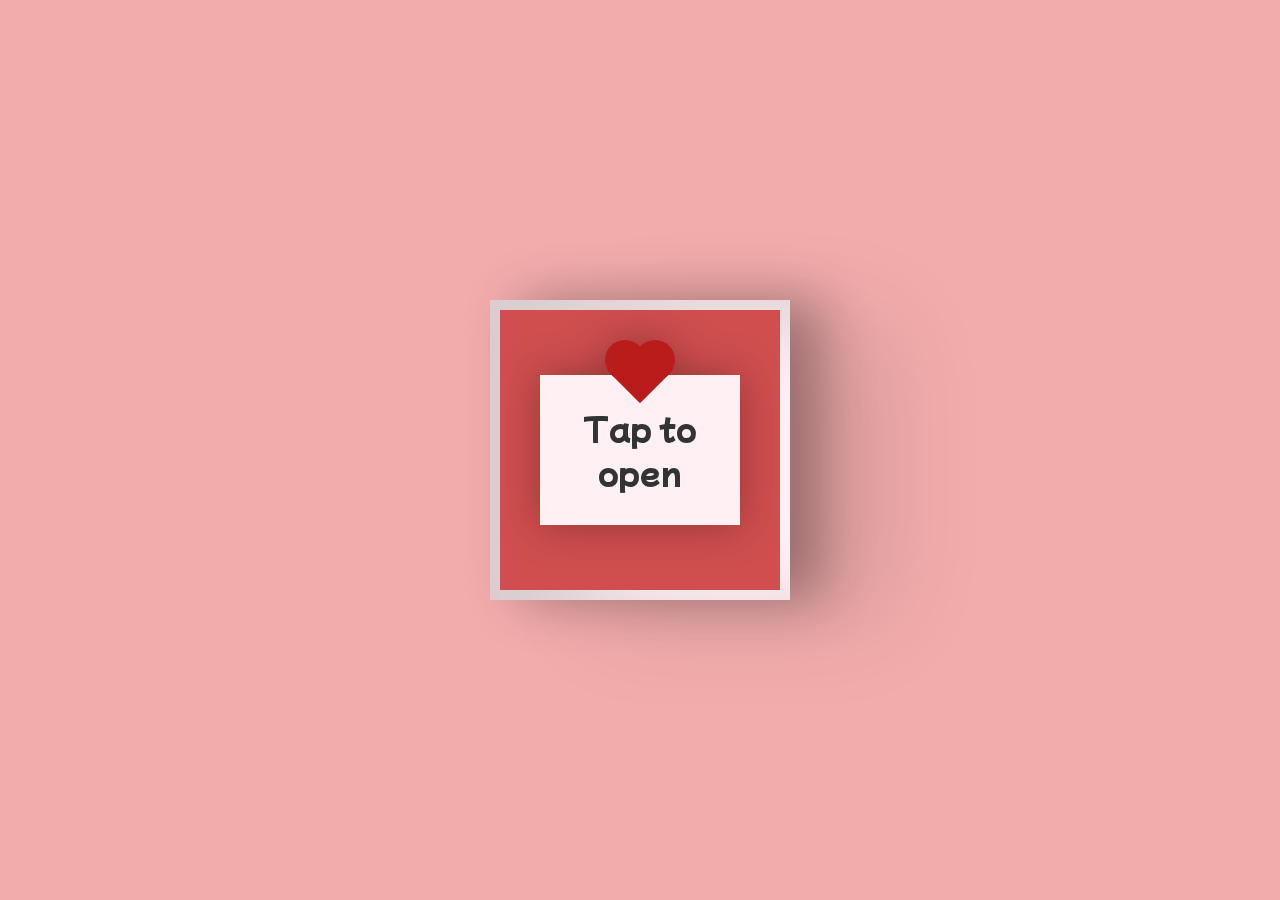
<file: index.html>
<!DOCTYPE html>
<html lang="en">

<head>
    <meta charset="UTF-8">
    <meta name="viewport" content="width=device-width, initial-scale=1.0">
    <link rel="icon" href="heart.png" type="image/x-icon">
    <title>Krisha DC</title>
    <style>
        @import url('https://fonts.googleapis.com/css2?family=Mochiy+Pop+P+One&display=swap');

        * {
            box-sizing: border-box;
            margin: 0;
            padding: 0;
        }

        body {
            height: 100vh;
            display: flex;
            justify-content: center;
            align-items: center;
            flex-direction: column;
            background-color: #f2acac;
            font-family: 'Mochiy Pop P One', sans-serif;
        }

        .flower-link {
            display: none;
            margin-top: 15px;
        }

        .flower-link a {
            text-decoration: none;
            background-color: #d04e4e;
            padding: 5px 10px;
            color: #fff0f3;
        }

        input#open {
            display: none;
        }

        .valentines-day-card {
            position: relative;
            width: 300px;
            height: 300px;
            transform-style: preserve-3d;
            transform: perspective(2500px);
            transition: .3s;
        }

        .card-front {
            position: relative;
            background-color: #fff0f3;
            width: 300px;
            height: 300px;
            transform-origin: left;
            box-shadow: inset 100px 20px 100px rgba(0, 0, 0, .15), 30px 0 50px rgba(0, 0, 0, 0.3);
            transition: .3s;
        }

        .card-front:before {
            content: "";
            position: absolute;
            width: 280px;
            height: 280px;
            background-color: #d04e4e;
            top: 10px;
            left: 10px;
        }

        .card-inside {
            position: absolute;
            background-color: #fff0f3;
            width: 300px;
            height: 300px;
            z-index: -1;
            left: 0;
            top: 0;
            box-shadow: inset 100px 20px 100px rgba(0, 0, 0, 0.22), 100px 20px 100px rgba(0, 0, 0, 0.1);
        }

        .open {
            position: absolute;
            width: 300px;
            height: 300px;
            left: 0;
            top: 0;
            background-color: transparent;
            z-index: 6;
            cursor: pointer;
        }

        #open:checked~.card-front {
            transform: rotateY(-155deg);
            box-shadow: inset 100px 20px 100px rgba(0, 0, 0, .13), 30px 0 50px rgba(0, 0, 0, 0.1);
        }

        #open:checked~.card-front:before {
            z-index: 5;
            background-color: #fff0f3;
            width: 300px;
            height: 300px;
            top: 0;
            left: 0;
            box-shadow: inset 100px 20px 100px rgba(0, 0, 0, .1), 30px 0 50px rgba(0, 0, 0, 0.1);
        }

        .note {
            position: relative;
            width: 200px;
            height: 150px;
            background-color: #fff0f3;
            top: 75px;
            left: 50px;
            color: #333;
            font-size: 30px;
            display: flex;
            align-items: center;
            text-align: center;
            filter: drop-shadow(0 0 20px rgba(0, 0, 0, 0.3));
        }

        .note:before,
        .note:after {
            position: absolute;
            content: "";
            background-color: #ba1c1c;
            width: 40px;
            height: 40px;
        }

        .note:before {
            transform: rotate(-45deg);
            top: -20px;
            left: 80px;
        }

        .note:after {
            border-radius: 50%;
            top: -35px;
            left: 65px;
            box-shadow: 30px 0 #ba1c1c;
        }

        .text-one {
            position: absolute;
            color: #333;
            font-size: 30px;
            top: 30px;
            width: 300px;
            text-align: center;
        }

        .text-one:before,
        .text-one:after {
            position: absolute;
            left: 5px;
            text-align: center;
            width: 300px;
        }

        .text-one:before {
            content: "Valentine's";
            top: 30px;
            color: #d04e4e;
        }

        .text-one:after {
            content: "day!";
            top: 60px;
        }

        .heart {
            position: relative;
            background-color: #d04e4e;
            height: 60px;
            width: 60px;
            top: 180px;
            left: 120px;
            transform: rotate(-45deg);
            animation: .8s beat infinite;
        }

        .heart:before,
        .heart:after {
            content: "";
            background-color: #d04e4e;
            border-radius: 50%;
            height: 60px;
            width: 60px;
            position: absolute;
        }

        .heart:before {
            top: -30px;
            left: 0;
        }

        .heart:after {
            left: 30px;
            top: 0;
        }

        .smile {
            position: absolute;
            width: 30px;
            height: 15px;
            background-color: #333;
            z-index: 1;
            border-radius: 0 0 100px 100px;
            top: 200px;
            left: 135px;
            overflow: hidden;
        }

        .smile:before {
            content: "";
            position: absolute;
            border-radius: 50%;
            width: 20px;
            height: 20px;
            background-color: #030202;
            top: 5px;
            left: 5px;
        }

        .eyes {
            position: absolute;
            border-radius: 50%;
            background-color: #333;
            width: 10px;
            height: 10px;
            z-index: 1;
            top: 190px;
            left: 165px;
            box-shadow: -40px 0 #333;
            transform-origin: 50%;
            animation: close 2s infinite;
        }

        @keyframes close {

            0%,
            100% {
                transform: scale(1, .05);
            }

            5%,
            95% {
                transform: scale(1, 1);
            }
        }

        @keyframes beat {

            0%,
            40%,
            100% {
                transform: scale(1) rotate(-45deg);
            }

            25%,
            60% {
                transform: scale(1.1) rotate(-45deg);
            }
        }

        /* Loader */
        .loading svg polyline {
            fill: none;
            stroke-width: 3;
            stroke-linecap: round;
            stroke-linejoin: round;
        }

        .loading svg polyline#back {
            fill: none;
            stroke: #ff4d5033;
        }

        .loading svg polyline#front {
            fill: none;
            stroke: #ff4d4f;
            stroke-dasharray: 48, 144;
            stroke-dashoffset: 192;
            animation: dash_682 1.4s linear infinite;
        }

        @keyframes dash_682 {
            72.5% {
                opacity: 0;
            }

            to {
                stroke-dashoffset: 0;
            }
        }
    </style>
</head>

<body>
    <div class="loading">
        <svg width="64px" height="48px">
            <polyline points="0.157 23.954, 14 23.954, 21.843 48, 43 0, 50 24, 64 24" id="back"></polyline>
            <polyline points="0.157 23.954, 14 23.954, 21.843 48, 43 0, 50 24, 64 24" id="front"></polyline>
        </svg>
    </div>

    <div class="valentines-day-card" style="display: none;">
        <input id="open" type="checkbox">
        <label class="open" for="open"></label>
        <div class="card-front">
            <div class="note">Tap to open</div>
        </div>

        <div class="card-inside">
            <div class="text-one">Happy
            </div>
            <div class="heart"></div>
            <div class="smile"></div>
            <div class="eyes"></div>
        </div>
    </div>
    <div class="flower-link">
        <a href="main.html">Click Me!</a>
    </div>

    <script>
        document.addEventListener("DOMContentLoaded", function () {
            const open = document.getElementById('open');
            const flower_link = document.querySelector('.flower-link');

            function toggleLink() {
                flower_link.style.display = open.checked ? "block" : "none";
            }

            toggleLink();

            open.addEventListener("change", toggleLink);

            // Loader
            document.querySelector('.loading').style.display = "none";
            document.querySelector('.valentines-day-card').style.display = "block";
        });
    </script>
</body>

</html>
</file>
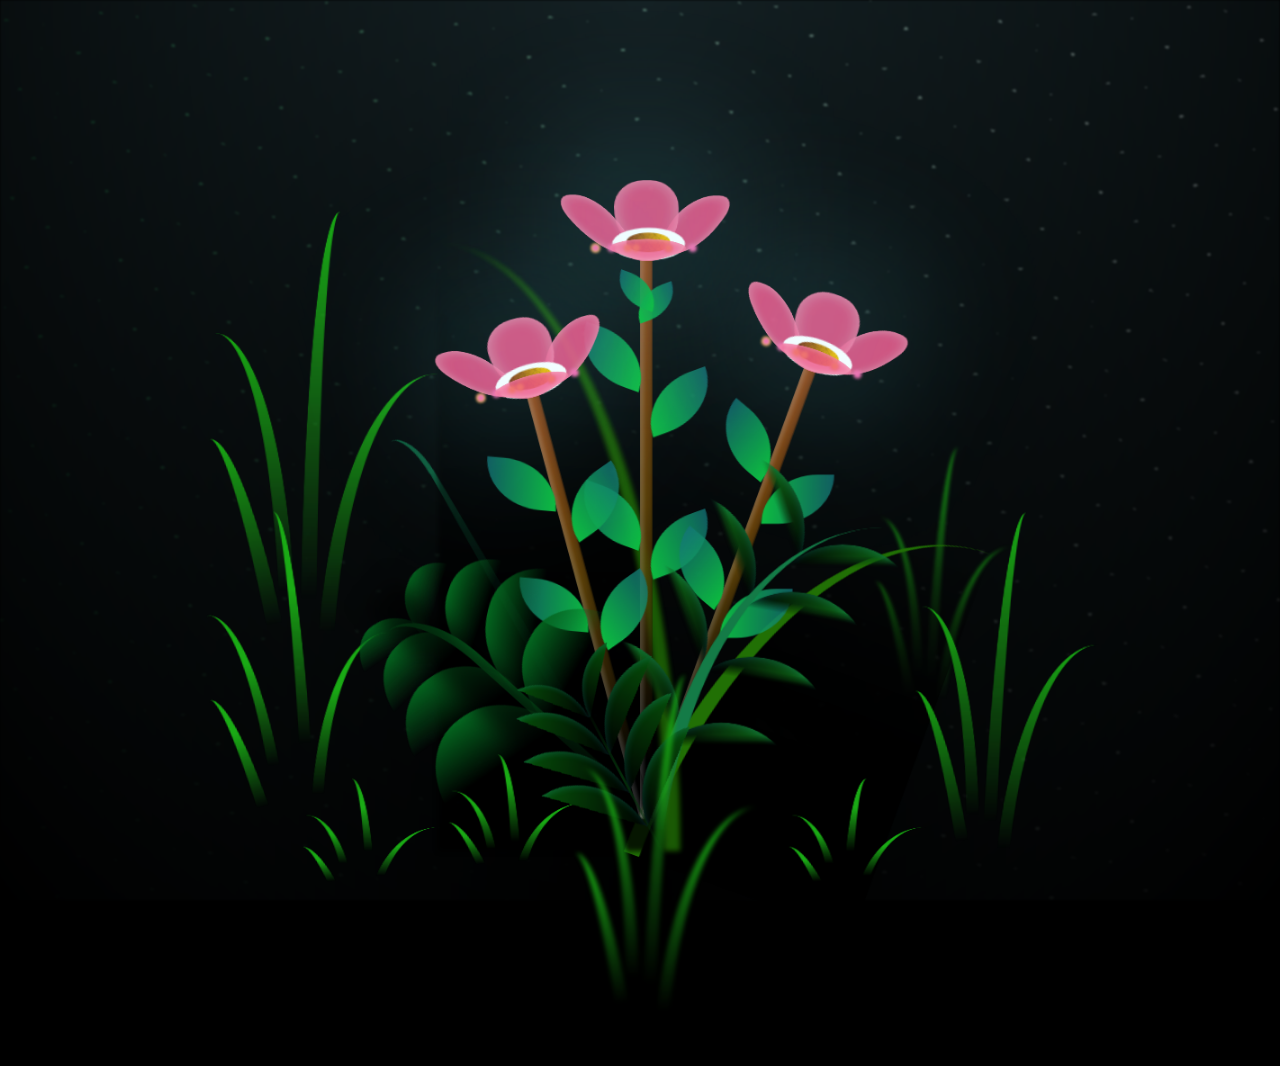
<file: main.html>
<!DOCTYPE html>
<html lang="en">

<head>
  <meta charset="UTF-8">
  <meta http-equiv="X-UA-Compatible" content="IE=edge">
  <meta name="viewport" content="width=device-width, initial-scale=1.0">
  <link rel="stylesheet" href="main.css">
  <link rel="icon" href="heart.png" type="image/x-icon">
  <title>Krisha DC</title>
</head>

<body>

  <div id="body" class="container">
    <div class="night"></div>
    <div class="flowers">
      <div class="flower flower--1">
        <div class="flower__leafs flower__leafs--1">
          <div class="flower__leaf flower__leaf--1"></div>
          <div class="flower__leaf flower__leaf--2"></div>
          <div class="flower__leaf flower__leaf--3"></div>
          <div class="flower__leaf flower__leaf--4"></div>
          <div class="flower__white-circle"></div>

          <div class="flower__light flower__light--1"></div>
          <div class="flower__light flower__light--2"></div>
          <div class="flower__light flower__light--3"></div>
          <div class="flower__light flower__light--4"></div>
          <div class="flower__light flower__light--5"></div>
          <div class="flower__light flower__light--6"></div>
          <div class="flower__light flower__light--7"></div>
          <div class="flower__light flower__light--8"></div>

        </div>
        <div class="flower__line">
          <div class="flower__line__leaf flower__line__leaf--1"></div>
          <div class="flower__line__leaf flower__line__leaf--2"></div>
          <div class="flower__line__leaf flower__line__leaf--3"></div>
          <div class="flower__line__leaf flower__line__leaf--4"></div>
          <div class="flower__line__leaf flower__line__leaf--5"></div>
          <div class="flower__line__leaf flower__line__leaf--6"></div>
        </div>
      </div>

      <div class="flower flower--2">
        <div class="flower__leafs flower__leafs--2">
          <div class="flower__leaf flower__leaf--1"></div>
          <div class="flower__leaf flower__leaf--2"></div>
          <div class="flower__leaf flower__leaf--3"></div>
          <div class="flower__leaf flower__leaf--4"></div>
          <div class="flower__white-circle"></div>

          <div class="flower__light flower__light--1"></div>
          <div class="flower__light flower__light--2"></div>
          <div class="flower__light flower__light--3"></div>
          <div class="flower__light flower__light--4"></div>
          <div class="flower__light flower__light--5"></div>
          <div class="flower__light flower__light--6"></div>
          <div class="flower__light flower__light--7"></div>
          <div class="flower__light flower__light--8"></div>

        </div>
        <div class="flower__line">
          <div class="flower__line__leaf flower__line__leaf--1"></div>
          <div class="flower__line__leaf flower__line__leaf--2"></div>
          <div class="flower__line__leaf flower__line__leaf--3"></div>
          <div class="flower__line__leaf flower__line__leaf--4"></div>
        </div>
      </div>

      <div class="flower flower--3">
        <div class="flower__leafs flower__leafs--3">
          <div class="flower__leaf flower__leaf--1"></div>
          <div class="flower__leaf flower__leaf--2"></div>
          <div class="flower__leaf flower__leaf--3"></div>
          <div class="flower__leaf flower__leaf--4"></div>
          <div class="flower__white-circle"></div>

          <div class="flower__light flower__light--1"></div>
          <div class="flower__light flower__light--2"></div>
          <div class="flower__light flower__light--3"></div>
          <div class="flower__light flower__light--4"></div>
          <div class="flower__light flower__light--5"></div>
          <div class="flower__light flower__light--6"></div>
          <div class="flower__light flower__light--7"></div>
          <div class="flower__light flower__light--8"></div>

        </div>
        <div class="flower__line">
          <div class="flower__line__leaf flower__line__leaf--1"></div>
          <div class="flower__line__leaf flower__line__leaf--2"></div>
          <div class="flower__line__leaf flower__line__leaf--3"></div>
          <div class="flower__line__leaf flower__line__leaf--4"></div>
        </div>
      </div>

      <div class="grow-ans" style="--d:1.2s">
        <div class="flower__g-long">
          <div class="flower__g-long__top"></div>
          <div class="flower__g-long__bottom"></div>
        </div>
      </div>

      <div class="growing-grass">
        <div class="flower__grass flower__grass--1">
          <div class="flower__grass--top"></div>
          <div class="flower__grass--bottom"></div>
          <div class="flower__grass__leaf flower__grass__leaf--1"></div>
          <div class="flower__grass__leaf flower__grass__leaf--2"></div>
          <div class="flower__grass__leaf flower__grass__leaf--3"></div>
          <div class="flower__grass__leaf flower__grass__leaf--4"></div>
          <div class="flower__grass__leaf flower__grass__leaf--5"></div>
          <div class="flower__grass__leaf flower__grass__leaf--6"></div>
          <div class="flower__grass__leaf flower__grass__leaf--7"></div>
          <div class="flower__grass__leaf flower__grass__leaf--8"></div>
          <div class="flower__grass__overlay"></div>
        </div>
      </div>

      <div class="growing-grass">
        <div class="flower__grass flower__grass--2">
          <div class="flower__grass--top"></div>
          <div class="flower__grass--bottom"></div>
          <div class="flower__grass__leaf flower__grass__leaf--1"></div>
          <div class="flower__grass__leaf flower__grass__leaf--2"></div>
          <div class="flower__grass__leaf flower__grass__leaf--3"></div>
          <div class="flower__grass__leaf flower__grass__leaf--4"></div>
          <div class="flower__grass__leaf flower__grass__leaf--5"></div>
          <div class="flower__grass__leaf flower__grass__leaf--6"></div>
          <div class="flower__grass__leaf flower__grass__leaf--7"></div>
          <div class="flower__grass__leaf flower__grass__leaf--8"></div>
          <div class="flower__grass__overlay"></div>
        </div>
      </div>

      <div class="grow-ans" style="--d:2.4s">
        <div class="flower__g-right flower__g-right--1">
          <div class="leaf"></div>
        </div>
      </div>

      <div class="grow-ans" style="--d:2.8s">
        <div class="flower__g-right flower__g-right--2">
          <div class="leaf"></div>
        </div>
      </div>

      <div class="grow-ans" style="--d:2.8s">
        <div class="flower__g-front">
          <div class="flower__g-front__leaf-wrapper flower__g-front__leaf-wrapper--1">
            <div class="flower__g-front__leaf"></div>
          </div>
          <div class="flower__g-front__leaf-wrapper flower__g-front__leaf-wrapper--2">
            <div class="flower__g-front__leaf"></div>
          </div>
          <div class="flower__g-front__leaf-wrapper flower__g-front__leaf-wrapper--3">
            <div class="flower__g-front__leaf"></div>
          </div>
          <div class="flower__g-front__leaf-wrapper flower__g-front__leaf-wrapper--4">
            <div class="flower__g-front__leaf"></div>
          </div>
          <div class="flower__g-front__leaf-wrapper flower__g-front__leaf-wrapper--5">
            <div class="flower__g-front__leaf"></div>
          </div>
          <div class="flower__g-front__leaf-wrapper flower__g-front__leaf-wrapper--6">
            <div class="flower__g-front__leaf"></div>
          </div>
          <div class="flower__g-front__leaf-wrapper flower__g-front__leaf-wrapper--7">
            <div class="flower__g-front__leaf"></div>
          </div>
          <div class="flower__g-front__leaf-wrapper flower__g-front__leaf-wrapper--8">
            <div class="flower__g-front__leaf"></div>
          </div>
          <div class="flower__g-front__line"></div>
        </div>
      </div>

      <div class="grow-ans" style="--d:3.2s">
        <div class="flower__g-fr">
          <div class="leaf"></div>
          <div class="flower__g-fr__leaf flower__g-fr__leaf--1"></div>
          <div class="flower__g-fr__leaf flower__g-fr__leaf--2"></div>
          <div class="flower__g-fr__leaf flower__g-fr__leaf--3"></div>
          <div class="flower__g-fr__leaf flower__g-fr__leaf--4"></div>
          <div class="flower__g-fr__leaf flower__g-fr__leaf--5"></div>
          <div class="flower__g-fr__leaf flower__g-fr__leaf--6"></div>
          <div class="flower__g-fr__leaf flower__g-fr__leaf--7"></div>
          <div class="flower__g-fr__leaf flower__g-fr__leaf--8"></div>
        </div>
      </div>

      <div class="long-g long-g--0">
        <div class="grow-ans" style="--d:3s">
          <div class="leaf leaf--0"></div>
        </div>
        <div class="grow-ans" style="--d:2.2s">
          <div class="leaf leaf--1"></div>
        </div>
        <div class="grow-ans" style="--d:3.4s">
          <div class="leaf leaf--2"></div>
        </div>
        <div class="grow-ans" style="--d:3.6s">
          <div class="leaf leaf--3"></div>
        </div>
      </div>

      <div class="long-g long-g--1">
        <div class="grow-ans" style="--d:3.6s">
          <div class="leaf leaf--0"></div>
        </div>
        <div class="grow-ans" style="--d:3.8s">
          <div class="leaf leaf--1"></div>
        </div>
        <div class="grow-ans" style="--d:4s">
          <div class="leaf leaf--2"></div>
        </div>
        <div class="grow-ans" style="--d:4.2s">
          <div class="leaf leaf--3"></div>
        </div>
      </div>

      <div class="long-g long-g--2">
        <div class="grow-ans" style="--d:4s">
          <div class="leaf leaf--0"></div>
        </div>
        <div class="grow-ans" style="--d:4.2s">
          <div class="leaf leaf--1"></div>
        </div>
        <div class="grow-ans" style="--d:4.4s">
          <div class="leaf leaf--2"></div>
        </div>
        <div class="grow-ans" style="--d:4.6s">
          <div class="leaf leaf--3"></div>
        </div>
      </div>

      <div class="long-g long-g--3">
        <div class="grow-ans" style="--d:4s">
          <div class="leaf leaf--0"></div>
        </div>
        <div class="grow-ans" style="--d:4.2s">
          <div class="leaf leaf--1"></div>
        </div>
        <div class="grow-ans" style="--d:3s">
          <div class="leaf leaf--2"></div>
        </div>
        <div class="grow-ans" style="--d:3.6s">
          <div class="leaf leaf--3"></div>
        </div>
      </div>

      <div class="long-g long-g--4">
        <div class="grow-ans" style="--d:4s">
          <div class="leaf leaf--0"></div>
        </div>
        <div class="grow-ans" style="--d:4.2s">
          <div class="leaf leaf--1"></div>
        </div>
        <div class="grow-ans" style="--d:3s">
          <div class="leaf leaf--2"></div>
        </div>
        <div class="grow-ans" style="--d:3.6s">
          <div class="leaf leaf--3"></div>
        </div>
      </div>

      <div class="long-g long-g--5">
        <div class="grow-ans" style="--d:4s">
          <div class="leaf leaf--0"></div>
        </div>
        <div class="grow-ans" style="--d:4.2s">
          <div class="leaf leaf--1"></div>
        </div>
        <div class="grow-ans" style="--d:3s">
          <div class="leaf leaf--2"></div>
        </div>
        <div class="grow-ans" style="--d:3.6s">
          <div class="leaf leaf--3"></div>
        </div>
      </div>

      <div class="long-g long-g--6">
        <div class="grow-ans" style="--d:4.2s">
          <div class="leaf leaf--0"></div>
        </div>
        <div class="grow-ans" style="--d:4.4s">
          <div class="leaf leaf--1"></div>
        </div>
        <div class="grow-ans" style="--d:4.6s">
          <div class="leaf leaf--2"></div>
        </div>
        <div class="grow-ans" style="--d:4.8s">
          <div class="leaf leaf--3"></div>
        </div>
      </div>

      <div class="long-g long-g--7">
        <div class="grow-ans" style="--d:3s">
          <div class="leaf leaf--0"></div>
        </div>
        <div class="grow-ans" style="--d:3.2s">
          <div class="leaf leaf--1"></div>
        </div>
        <div class="grow-ans" style="--d:3.5s">
          <div class="leaf leaf--2"></div>
        </div>
        <div class="grow-ans" style="--d:3.6s">
          <div class="leaf leaf--3"></div>
        </div>
      </div>
    </div>
  </div>


  <script src="main.js"></script>
</body>

</html>
</file>
<file: main.css>
*,
*::after,
*::before {
  padding: 0;
  margin: 0;
  box-sizing: border-box;
}

:root {
  --dark-color: #000;
}

body {
  display: flex;
  align-items: flex-end;
  justify-content: center;
  min-height: 100vh;
  background-color: var(--dark-color);
  overflow: hidden;
  perspective: 1000px;
}

.night {
  position: fixed;
  left: 50%;
  top: 0;
  transform: translateX(-50%);
  width: 100%;
  height: 100%;
  filter: blur(0.1vmin);
  background-image: radial-gradient(ellipse at top, transparent 0%, var(--dark-color)), 
  radial-gradient(ellipse at bottom, var(--dark-color), rgba(145, 233, 255, 0.2)), repeating-linear-gradient(220deg, rgb(0, 0, 0) 0px,
   rgb(0, 0, 0) 19px, transparent 19px, transparent 22px), repeating-linear-gradient(189deg, rgb(0, 0, 0) 0px, rgb(0, 0, 0) 19px, transparent 19px, transparent 22px),
    repeating-linear-gradient(148deg, rgb(0, 0, 0) 0px, rgb(0, 0, 0) 19px, transparent 19px, transparent 22px), linear-gradient(90deg, rgb(7, 107, 42), rgb(240, 240, 240));
}

.flowers {
  position: relative;
  transform: scale(0.9);
}

.flower {
  position: absolute;
  bottom: 10vmin;
  transform-origin: bottom center;
  z-index: 10;
  --fl-speed: 0.3s;
}
.flower--1 {
  -webkit-animation: moving-flower-1 4s linear infinite;
          animation: moving-flower-1 4s linear infinite;
}
.flower--1 .flower__line {
  height: 70vmin;
  -webkit-animation-delay: 0.3s;
          animation-delay: 0.3s;
}
.flower--1 .flower__line__leaf--1 {
  -webkit-animation: blooming-leaf-right var(--fl-speed) 1.6s backwards;
          animation: blooming-leaf-right var(--fl-speed) 1.6s backwards;
}
.flower--1 .flower__line__leaf--2 {
  -webkit-animation: blooming-leaf-right var(--fl-speed) 1.4s backwards;
          animation: blooming-leaf-right var(--fl-speed) 1.4s backwards;
}
.flower--1 .flower__line__leaf--3 {
  -webkit-animation: blooming-leaf-left var(--fl-speed) 1.2s backwards;
          animation: blooming-leaf-left var(--fl-speed) 1.2s backwards;
}
.flower--1 .flower__line__leaf--4 {
  -webkit-animation: blooming-leaf-left var(--fl-speed) 1s backwards;
          animation: blooming-leaf-left var(--fl-speed) 1s backwards;
}
.flower--1 .flower__line__leaf--5 {
  -webkit-animation: blooming-leaf-right var(--fl-speed) 1.8s backwards;
          animation: blooming-leaf-right var(--fl-speed) 1.8s backwards;
}
.flower--1 .flower__line__leaf--6 {
  -webkit-animation: blooming-leaf-left var(--fl-speed) 2s backwards;
          animation: blooming-leaf-left var(--fl-speed) 2s backwards;
}
.flower--2 {
  left: 50%;
  transform: rotate(20deg);
  -webkit-animation: moving-flower-2 4s linear infinite;
          animation: moving-flower-2 4s linear infinite;
}
.flower--2 .flower__line {
  height: 60vmin;
  -webkit-animation-delay: 0.6s;
          animation-delay: 0.6s;
}
.flower--2 .flower__line__leaf--1 {
  -webkit-animation: blooming-leaf-right var(--fl-speed) 1.9s backwards;
          animation: blooming-leaf-right var(--fl-speed) 1.9s backwards;
}
.flower--2 .flower__line__leaf--2 {
  -webkit-animation: blooming-leaf-right var(--fl-speed) 1.7s backwards;
          animation: blooming-leaf-right var(--fl-speed) 1.7s backwards;
}
.flower--2 .flower__line__leaf--3 {
  -webkit-animation: blooming-leaf-left var(--fl-speed) 1.5s backwards;
          animation: blooming-leaf-left var(--fl-speed) 1.5s backwards;
}
.flower--2 .flower__line__leaf--4 {
  -webkit-animation: blooming-leaf-left var(--fl-speed) 1.3s backwards;
          animation: blooming-leaf-left var(--fl-speed) 1.3s backwards;
}
.flower--3 {
  left: 50%;
  transform: rotate(-15deg);
  -webkit-animation: moving-flower-3 4s linear infinite;
          animation: moving-flower-3 4s linear infinite;
}
.flower--3 .flower__line {
  -webkit-animation-delay: 0.9s;
          animation-delay: 0.9s;
}
.flower--3 .flower__line__leaf--1 {
  -webkit-animation: blooming-leaf-right var(--fl-speed) 2.5s backwards;
          animation: blooming-leaf-right var(--fl-speed) 2.5s backwards;
}
.flower--3 .flower__line__leaf--2 {
  -webkit-animation: blooming-leaf-right var(--fl-speed) 2.3s backwards;
          animation: blooming-leaf-right var(--fl-speed) 2.3s backwards;
}
.flower--3 .flower__line__leaf--3 {
  -webkit-animation: blooming-leaf-left var(--fl-speed) 2.1s backwards;
          animation: blooming-leaf-left var(--fl-speed) 2.1s backwards;
}
.flower--3 .flower__line__leaf--4 {
  -webkit-animation: blooming-leaf-left var(--fl-speed) 1.9s backwards;
          animation: blooming-leaf-left var(--fl-speed) 1.9s backwards;
}
.flower__leafs {
  position: relative;
  -webkit-animation: blooming-flower 2s backwards;
          animation: blooming-flower 2s backwards;
}
.flower__leafs--1 {
  -webkit-animation-delay: 1.1s;
          animation-delay: 1.1s;
}
.flower__leafs--2 {
  -webkit-animation-delay: 1.4s;
          animation-delay: 1.4s;
}
.flower__leafs--3 {
  -webkit-animation-delay: 1.7s;
          animation-delay: 1.7s;
}
.flower__leafs::after {
  content: "";
  position: absolute;
  left: 0;
  top: 0;
  transform: translate(-50%, -100%);
  width: 8vmin;
  height: 8vmin;
  background-color: #6bf0ff; /* Glow  */
  filter: blur(10vmin);
}
.flower__leaf {
  position: absolute;
  bottom: 0;
  left: 50%;
  width: 8vmin;
  height: 11vmin;
  border-radius: 51% 49% 47% 53%/44% 45% 55% 69%;
  background-color: #f672b0;
  background-image: linear-gradient(to top, #ee5286, #ee5286);
  transform-origin: bottom center;
  opacity: 0.9;
  box-shadow: inset 0 0 2vmin rgba(255, 255, 255, 0.5);
}
.flower__leaf--1 {
  transform: translate(-10%, 1%) rotateY(40deg) rotateX(-50deg);
}
.flower__leaf--2 {
  transform: translate(-50%, -4%) rotateX(40deg);
}
.flower__leaf--3 {
  transform: translate(-90%, 0%) rotateY(45deg) rotateX(50deg);
}
.flower__leaf--4 {
  width: 8vmin;
  height: 8vmin;
  transform-origin: bottom left;
  border-radius: 4vmin 10vmin 4vmin 4vmin;
  transform: translate(0%, 18%) rotateX(70deg) rotate(-43deg);
  background-image: linear-gradient(to top, #ee5286, #ee5286);
  z-index: 1;
  opacity: 0.8;
}
.flower__white-circle {
  position: absolute;
  left: -3.5vmin;
  top: -3vmin;
  width: 9vmin;
  height: 4vmin;
  border-radius: 50%;
  background-color: #fff;
}
.flower__white-circle::after {
  content: "";
  position: absolute;
  left: 50%;
  top: 45%;
  transform: translate(-50%, -50%);
  width: 60%;
  height: 60%;
  border-radius: inherit;
  background-image: repeating-linear-gradient(135deg, rgba(0, 0, 0, 0.03) 0px, rgba(0, 0, 0, 0.03) 1px,
   transparent 1px, transparent 12px), repeating-linear-gradient(45deg, rgba(0, 0, 0, 0.03) 0px, rgba(0, 0, 0, 0.03) 1px, transparent 1px,
    transparent 12px), repeating-linear-gradient(67.5deg, rgba(0, 0, 0, 0.03) 0px, rgba(0, 0, 0, 0.03) 1px, transparent 1px, transparent 12px),
     repeating-linear-gradient(135deg, rgba(0, 0, 0, 0.03) 0px, rgba(0, 0, 0, 0.03) 1px, transparent 1px, transparent 12px), repeating-linear-gradient(45deg, rgba(0, 0, 0, 0.03) 0px,
      rgba(0, 0, 0, 0.03) 1px, transparent 1px, transparent 12px), repeating-linear-gradient(112.5deg, rgba(0, 0, 0, 0.03) 0px, rgba(0, 0, 0, 0.03) 1px, transparent 1px, transparent 12px),
       repeating-linear-gradient(112.5deg, rgba(0, 0, 0, 0.03) 0px, rgba(0, 0, 0, 0.03) 1px, transparent 1px, transparent 12px), repeating-linear-gradient(45deg, rgba(0, 0, 0, 0.03) 0px,
        rgba(0, 0, 0, 0.03) 1px, transparent 1px, transparent 12px), repeating-linear-gradient(22.5deg, rgba(0, 0, 0, 0.03) 0px, rgba(0, 0, 0, 0.03) 1px, transparent 1px, transparent 12px), 
        repeating-linear-gradient(45deg, rgba(0, 0, 0, 0.03) 0px, rgba(0, 0, 0, 0.03) 1px, transparent 1px, transparent 12px), repeating-linear-gradient(22.5deg, rgba(0, 0, 0, 0.03) 0px, 
        rgba(0, 0, 0, 0.03) 1px, transparent 1px, transparent 12px), repeating-linear-gradient(135deg, rgba(0, 0, 0, 0.03) 0px, rgba(0, 0, 0, 0.03) 1px, transparent 1px, transparent 12px),
         repeating-linear-gradient(157.5deg, rgba(0, 0, 0, 0.03) 0px, rgba(0, 0, 0, 0.03) 1px, transparent 1px, transparent 12px), repeating-linear-gradient(67.5deg, rgba(0, 0, 0, 0.03) 0px,
          rgba(0, 0, 0, 0.03) 1px, transparent 1px, transparent 12px), repeating-linear-gradient(67.5deg, rgba(0, 0, 0, 0.03) 0px, rgba(0, 0, 0, 0.03) 1px, transparent 1px, transparent 12px),
           linear-gradient(90deg, rgb(127, 47, 21), rgb(255, 206, 0));
}

.flower__line {
  height: 55vmin;
  width: 1.5vmin;
  background-image: linear-gradient(to left, rgba(0, 0, 0, 0.2), transparent, rgba(255, 255, 255, 0.2)), linear-gradient(to top, transparent 10%, #583e08, #944415);
  box-shadow: inset 0 0 2px rgba(0, 0, 0, 0.5);
  -webkit-animation: grow-flower-tree 4s backwards;
          animation: grow-flower-tree 4s backwards;
}
.flower__line__leaf {
  --w: 7vmin;
  --h: calc(var(--w) + 2vmin);
  position: absolute;
  top: 20%;
  left: 90%;
  width: var(--w);
  height: var(--h);
  border-top-right-radius: var(--h);
  border-bottom-left-radius: var(--h);
  background-image: linear-gradient(to top, #0cbb40, rgba(20, 117, 122, 0.774)); /*  Flower leaves */
}
.flower__line__leaf--1 {
  transform: rotate(70deg) rotateY(30deg);
}
.flower__line__leaf--2 {
  top: 45%;
  transform: rotate(70deg) rotateY(30deg);
}
.flower__line__leaf--3, .flower__line__leaf--4, .flower__line__leaf--6 {
  border-top-right-radius: 0;
  border-bottom-left-radius: 0;
  border-top-left-radius: var(--h);
  border-bottom-right-radius: var(--h);
  left: -460%;
  top: 12%;
  transform: rotate(-70deg) rotateY(30deg);
}
.flower__line__leaf--4 {
  top: 40%;
}
.flower__line__leaf--5 {
  top: 0;
  transform-origin: left;
  transform: rotate(70deg) rotateY(30deg) scale(0.6);
}
.flower__line__leaf--6 {
  top: -2%;
  left: -450%;
  transform-origin: right;
  transform: rotate(-70deg) rotateY(30deg) scale(0.6);
}
.flower__light {
  position: absolute;
  bottom: 0vmin;
  width: 1vmin;
  height: 1vmin;
  background-color: rgb(255, 251, 0);
  border-radius: 50%;
  filter: blur(0.2vmin);
  -webkit-animation: light-ans 4s linear infinite backwards;
          animation: light-ans 4s linear infinite backwards;
}
.flower__light:nth-child(odd) {
  background-color: #f76baf;
}
.flower__light--1 {
  left: -2vmin;
  -webkit-animation-delay: 1s;
          animation-delay: 1s;
}
.flower__light--2 {
  left: 3vmin;
  -webkit-animation-delay: 0.5s;
          animation-delay: 0.5s;
}
.flower__light--3 {
  left: -6vmin;
  -webkit-animation-delay: 0.3s;
          animation-delay: 0.3s;
}
.flower__light--4 {
  left: 6vmin;
  -webkit-animation-delay: 0.9s;
          animation-delay: 0.9s;
}
.flower__light--5 {
  left: -1vmin;
  -webkit-animation-delay: 1.5s;
          animation-delay: 1.5s;
}
.flower__light--6 {
  left: -4vmin;
  -webkit-animation-delay: 3s;
          animation-delay: 3s;
}
.flower__light--7 {
  left: 3vmin;
  -webkit-animation-delay: 2s;
          animation-delay: 2s;
}
.flower__light--8 {
  left: -6vmin;
  -webkit-animation-delay: 3.5s;
          animation-delay: 3.5s;
}
.flower__grass {
  --c: #04661f;
  --line-w: 1.5vmin;
  position: absolute;
  bottom: 12vmin;
  left: -7vmin;
  display: flex;
  flex-direction: column;
  align-items: flex-end;
  z-index: 20;
  transform-origin: bottom center;
  transform: rotate(-48deg) rotateY(40deg);
}
.flower__grass--1 {
  -webkit-animation: moving-grass 2s linear infinite;
          animation: moving-grass 2s linear infinite;
}
.flower__grass--2 {
  left: 2vmin;
  bottom: 10vmin;
  transform: scale(0.5) rotate(75deg) rotateX(10deg) rotateY(-200deg);
  opacity: 0.8;
  z-index: 0;
  -webkit-animation: moving-grass--2 1.5s linear infinite;
          animation: moving-grass--2 1.5s linear infinite;
}
.flower__grass--top {
  width: 7vmin;
  height: 10vmin;
  border-top-right-radius: 100%;
  border-right: var(--line-w) solid var(--c);
  transform-origin: bottom center;
  transform: rotate(-2deg);
}
.flower__grass--bottom {
  margin-top: -2px;
  width: var(--line-w);
  height: 25vmin;
  background-image: linear-gradient(to top, transparent, var(--c));
}
.flower__grass__leaf {
  --size: 10vmin;
  position: absolute;
  width: calc(var(--size) * 2.1);
  height: var(--size);
  border-top-left-radius: var(--size);
  border-top-right-radius: var(--size);
  background-image: linear-gradient(to top, transparent, transparent 30%, var(--c));
  z-index: 100;
}
.flower__grass__leaf--1 {
  top: -6%;
  left: 30%;
  --size: 6vmin;
  transform: rotate(-20deg);
  -webkit-animation: growing-grass-ans--1 2s 2.6s backwards;
          animation: growing-grass-ans--1 2s 2.6s backwards;
}
@-webkit-keyframes growing-grass-ans--1 {
  0% {
    transform-origin: bottom left;
    transform: rotate(-20deg) scale(0);
  }
}
@keyframes growing-grass-ans--1 {
  0% {
    transform-origin: bottom left;
    transform: rotate(-20deg) scale(0);
  }
}
.flower__grass__leaf--2 {
  top: -5%;
  left: -110%;
  --size: 6vmin;
  transform: rotate(10deg);
  -webkit-animation: growing-grass-ans--2 2s 2.4s linear backwards;
          animation: growing-grass-ans--2 2s 2.4s linear backwards;
}
@-webkit-keyframes growing-grass-ans--2 {
  0% {
    transform-origin: bottom right;
    transform: rotate(10deg) scale(0);
  }
}
@keyframes growing-grass-ans--2 {
  0% {
    transform-origin: bottom right;
    transform: rotate(10deg) scale(0);
  }
}
.flower__grass__leaf--3 {
  top: 5%;
  left: 60%;
  --size: 8vmin;
  transform: rotate(-18deg) rotateX(-20deg);
  -webkit-animation: growing-grass-ans--3 2s 2.2s linear backwards;
          animation: growing-grass-ans--3 2s 2.2s linear backwards;
}
@-webkit-keyframes growing-grass-ans--3 {
  0% {
    transform-origin: bottom left;
    transform: rotate(-18deg) rotateX(-20deg) scale(0);
  }
}
@keyframes growing-grass-ans--3 {
  0% {
    transform-origin: bottom left;
    transform: rotate(-18deg) rotateX(-20deg) scale(0);
  }
}
.flower__grass__leaf--4 {
  top: 6%;
  left: -135%;
  --size: 8vmin;
  transform: rotate(2deg);
  -webkit-animation: growing-grass-ans--4 2s 2s linear backwards;
          animation: growing-grass-ans--4 2s 2s linear backwards;
}
@-webkit-keyframes growing-grass-ans--4 {
  0% {
    transform-origin: bottom right;
    transform: rotate(2deg) scale(0);
  }
}
@keyframes growing-grass-ans--4 {
  0% {
    transform-origin: bottom right;
    transform: rotate(2deg) scale(0);
  }
}
.flower__grass__leaf--5 {
  top: 20%;
  left: 60%;
  --size: 10vmin;
  transform: rotate(-24deg) rotateX(-20deg);
  -webkit-animation: growing-grass-ans--5 2s 1.8s linear backwards;
          animation: growing-grass-ans--5 2s 1.8s linear backwards;
}
@-webkit-keyframes growing-grass-ans--5 {
  0% {
    transform-origin: bottom left;
    transform: rotate(-24deg) rotateX(-20deg) scale(0);
  }
}
@keyframes growing-grass-ans--5 {
  0% {
    transform-origin: bottom left;
    transform: rotate(-24deg) rotateX(-20deg) scale(0);
  }
}
.flower__grass__leaf--6 {
  top: 22%;
  left: -180%;
  --size: 10vmin;
  transform: rotate(10deg);
  -webkit-animation: growing-grass-ans--6 2s 1.6s linear backwards;
          animation: growing-grass-ans--6 2s 1.6s linear backwards;
}
@-webkit-keyframes growing-grass-ans--6 {
  0% {
    transform-origin: bottom right;
    transform: rotate(10deg) scale(0);
  }
}
@keyframes growing-grass-ans--6 {
  0% {
    transform-origin: bottom right;
    transform: rotate(10deg) scale(0);
  }
}
.flower__grass__leaf--7 {
  top: 39%;
  left: 70%;
  --size: 10vmin;
  transform: rotate(-10deg);
  -webkit-animation: growing-grass-ans--7 2s 1.4s linear backwards;
          animation: growing-grass-ans--7 2s 1.4s linear backwards;
}
@-webkit-keyframes growing-grass-ans--7 {
  0% {
    transform-origin: bottom left;
    transform: rotate(-10deg) scale(0);
  }
}
@keyframes growing-grass-ans--7 {
  0% {
    transform-origin: bottom left;
    transform: rotate(-10deg) scale(0);
  }
}
.flower__grass__leaf--8 {
  top: 40%;
  left: -215%;
  --size: 11vmin;
  transform: rotate(10deg);
  -webkit-animation: growing-grass-ans--8 2s 1.2s linear backwards;
          animation: growing-grass-ans--8 2s 1.2s linear backwards;
}
@-webkit-keyframes growing-grass-ans--8 {
  0% {
    transform-origin: bottom right;
    transform: rotate(10deg) scale(0);
  }
}
@keyframes growing-grass-ans--8 {
  0% {
    transform-origin: bottom right;
    transform: rotate(10deg) scale(0);
  }
}
.flower__grass__overlay {
  position: absolute;
  top: -10%;
  right: 0%;
  width: 100%;
  height: 100%;
  background-color: rgba(0, 0, 0, 0.6);
  filter: blur(1.5vmin);
  z-index: 100;
}
.flower__g-long {
  --w: 2vmin;
  --h: 6vmin;
  --c: #0e5b3c;
  position: absolute;
  bottom: 10vmin;
  left: -3vmin;
  transform-origin: bottom center;
  transform: rotate(-30deg) rotateY(-20deg);
  display: flex;
  flex-direction: column;
  align-items: flex-end;
  -webkit-animation: flower-g-long-ans 3s linear infinite;
          animation: flower-g-long-ans 3s linear infinite;
}
@-webkit-keyframes flower-g-long-ans {
  0%, 100% {
    transform: rotate(-30deg) rotateY(-20deg);
  }
  50% {
    transform: rotate(-32deg) rotateY(-20deg);
  }
}
@keyframes flower-g-long-ans {
  0%, 100% {
    transform: rotate(-30deg) rotateY(-20deg);
  }
  50% {
    transform: rotate(-32deg) rotateY(-20deg);
  }
}
.flower__g-long__top {
  top: calc(var(--h) * -1);
  width: calc(var(--w) + 1vmin);
  height: var(--h);
  border-top-right-radius: 100%;
  border-right: 0.7vmin solid var(--c);
  transform: translate(-0.7vmin, 1vmin);
}
.flower__g-long__bottom {
  width: var(--w);
  height: 50vmin;
  transform-origin: bottom center;
  background-image: linear-gradient(to top, transparent 30%, var(--c));
  box-shadow: inset 0 0 2px rgba(0, 0, 0, 0.5);
  -webkit-clip-path: polygon(35% 0, 65% 1%, 100% 100%, 0% 100%);
          clip-path: polygon(35% 0, 65% 1%, 100% 100%, 0% 100%);
}
.flower__g-right {
  position: absolute;
  bottom: 6vmin;
  left: -2vmin;
  transform-origin: bottom left;
  transform: rotate(20deg);
  
}
.flower__g-right .leaf {
  width: 30vmin;
  height: 50vmin;
  border-top-left-radius: 100%;
  border-left: 2vmin solid #217005;
  background-image: linear-gradient(to bottom, transparent, var(--dark-color) 60%);
 -webkit-mask
  -webkit-mask-image: linear-gradient(to top,transparent 30%,#24803e 60% );
}
.flower__g-right--1 {
  -webkit-animation: flower-g-right-ans 2.5s linear infinite;
          animation: flower-g-right-ans 2.5s linear infinite;
}
.flower__g-right--2 {
  left: 5vmin;
  transform: rotateY(-180deg);
  -webkit-animation: flower-g-right-ans--2 3s linear infinite;
          animation: flower-g-right-ans--2 3s linear infinite;
}
.flower__g-right--2 .leaf {
  height: 75vmin;
  filter: blur(0.3vmin);
  opacity: 0.8;
}
@-webkit-keyframes flower-g-right-ans {
  0%, 100% {
    transform: rotate(20deg);
  }
  50% {
    transform: rotate(24deg) rotateX(-20deg);
  }
}
@keyframes flower-g-right-ans {
  0%, 100% {
    transform: rotate(20deg);
  }
  50% {
    transform: rotate(24deg) rotateX(-20deg);
  }
}
@-webkit-keyframes flower-g-right-ans--2 {
  0%, 100% {
    transform: rotateY(-180deg) rotate(0deg) rotateX(-20deg);
  }
  50% {
    transform: rotateY(-180deg) rotate(6deg) rotateX(-20deg);
  }
}
@keyframes flower-g-right-ans--2 {
  0%, 100% {
    transform: rotateY(-180deg) rotate(0deg) rotateX(-20deg);
  }
  50% {
    transform: rotateY(-180deg) rotate(6deg) rotateX(-20deg);
  }
}
.flower__g-front {
  position: absolute;
  bottom: 6vmin;
  left: 2.5vmin;
  z-index: 100;
  transform-origin: bottom center;
  transform: rotate(-28deg) rotateY(30deg) scale(1.04);
  -webkit-animation: flower__g-front-ans 2s linear infinite;
          animation: flower__g-front-ans 2s linear infinite;
}
@-webkit-keyframes flower__g-front-ans {
  0%, 100% {
    transform: rotate(-28deg) rotateY(30deg) scale(1.04);
  }
  50% {
    transform: rotate(-35deg) rotateY(40deg) scale(1.04);
  }
}
@keyframes flower__g-front-ans {
  0%, 100% {
    transform: rotate(-28deg) rotateY(30deg) scale(1.04);
  }
  50% {
    transform: rotate(-35deg) rotateY(40deg) scale(1.04);
  }
}
.flower__g-front__line {
  width: 0.3vmin;
  height: 20vmin;
  background-image: linear-gradient(to top, transparent, #042e0b, transparent 100%);
  position: relative;
}
.flower__g-front__leaf-wrapper {
  position: absolute;
  top: 0;
  left: 0;
  transform-origin: bottom left;
  transform: rotate(10deg);
}
.flower__g-front__leaf-wrapper:nth-child(even) {
  left: 0vmin;
  transform: rotateY(-180deg) rotate(5deg);
  -webkit-animation: flower__g-front__leaf-left-ans 1s ease-in backwards;
          animation: flower__g-front__leaf-left-ans 1s ease-in backwards;
}
.flower__g-front__leaf-wrapper:nth-child(odd) {
  -webkit-animation: flower__g-front__leaf-ans 1s ease-in backwards;
          animation: flower__g-front__leaf-ans 1s ease-in backwards;
}
.flower__g-front__leaf-wrapper--1 {
  top: -8vmin;
  transform: scale(0.7);
  -webkit-animation: flower__g-front__leaf-ans 1s 5.5s ease-in backwards !important;
          animation: flower__g-front__leaf-ans 1s 5.5s ease-in backwards !important;
}
.flower__g-front__leaf-wrapper--2 {
  top: -8vmin;
  transform: rotateY(-180deg) scale(0.7) !important;
  -webkit-animation: flower__g-front__leaf-left-ans-2 1s 4.6s ease-in backwards !important;
          animation: flower__g-front__leaf-left-ans-2 1s 4.6s ease-in backwards !important;
}
.flower__g-front__leaf-wrapper--3 {
  top: -3vmin;
  -webkit-animation: flower__g-front__leaf-ans 1s 4.6s ease-in backwards;
          animation: flower__g-front__leaf-ans 1s 4.6s ease-in backwards;
}
.flower__g-front__leaf-wrapper--4 {
  top: -3vmin;
  transform: rotateY(-180deg) scale(0.9) !important;
  -webkit-animation: flower__g-front__leaf-left-ans-2 1s 4.6s ease-in backwards !important;
          animation: flower__g-front__leaf-left-ans-2 1s 4.6s ease-in backwards !important;
}
@-webkit-keyframes flower__g-front__leaf-left-ans-2 {
  0% {
    transform: rotateY(-180deg) scale(0);
  }
}
@keyframes flower__g-front__leaf-left-ans-2 {
  0% {
    transform: rotateY(-180deg) scale(0);
  }
}
.flower__g-front__leaf-wrapper--5, .flower__g-front__leaf-wrapper--6 {
  top: 2vmin;
}
.flower__g-front__leaf-wrapper--7, .flower__g-front__leaf-wrapper--8 {
  top: 6.5vmin;
}
.flower__g-front__leaf-wrapper--2 {
  -webkit-animation-delay: 5.2s !important;
          animation-delay: 5.2s !important;
}
.flower__g-front__leaf-wrapper--3 {
  -webkit-animation-delay: 4.9s !important;
          animation-delay: 4.9s !important;
}
.flower__g-front__leaf-wrapper--5 {
  -webkit-animation-delay: 4.3s !important;
          animation-delay: 4.3s !important;
}
.flower__g-front__leaf-wrapper--6 {
  -webkit-animation-delay: 4.1s !important;
          animation-delay: 4.1s !important;
}
.flower__g-front__leaf-wrapper--7 {
  -webkit-animation-delay: 3.8s !important;
          animation-delay: 3.8s !important;
}
.flower__g-front__leaf-wrapper--8 {
  -webkit-animation-delay: 3.5s !important;
          animation-delay: 3.5s !important;
}
@-webkit-keyframes flower__g-front__leaf-ans {
  0% {
    transform: rotate(10deg) scale(0);
  }
}
@keyframes flower__g-front__leaf-ans {
  0% {
    transform: rotate(10deg) scale(0);
  }
}
@-webkit-keyframes flower__g-front__leaf-left-ans {
  0% {
    transform: rotateY(-180deg) rotate(5deg) scale(0);
  }
}
@keyframes flower__g-front__leaf-left-ans {
  0% {
    transform: rotateY(-180deg) rotate(5deg) scale(0);
  }
}
.flower__g-front__leaf {
  width: 10vmin;
  height: 10vmin;
  border-radius: 100% 0% 0% 100%/100% 100% 0% 0%;
  box-shadow: inset 0 2px 1vmin hsla(184deg, 97%, 58%, 0.2);
  background-image: linear-gradient(to bottom left, transparent, var(--dark-color)), linear-gradient(to bottom right, #064f0a 50%, transparent 50%, transparent);
  -webkit-mask-image: linear-gradient(to bottom right, #097149 50%, transparent 50%, transparent);
  mask-image: linear-gradient(to bottom right, #0e8723 50%, transparent 50%, transparent);
}
.flower__g-fr {
  position: absolute;
  bottom: -4vmin;
  left: vmin;
  transform-origin: bottom left;
  z-index: 10;
  -webkit-animation: flower__g-fr-ans 2s linear infinite;
          animation: flower__g-fr-ans 2s linear infinite;
}
@-webkit-keyframes flower__g-fr-ans {
  0%, 100% {
    transform: rotate(2deg);
  }
  50% {
    transform: rotate(4deg);
  }
}
@keyframes flower__g-fr-ans {
  0%, 100% {
    transform: rotate(2deg);
  }
  50% {
    transform: rotate(4deg);
  }
}
.flower__g-fr .leaf {
  width: 30vmin;
  height: 50vmin;
  border-top-left-radius: 100%;
  border-left: 2vmin solid #147b47;
  -webkit-mask-image: linear-gradient(to top, transparent 25%, #0e4e2a 50%);
  position: relative;
  z-index: 1;
}
.flower__g-fr__leaf {
  position: absolute;
  top: 0;
  left: 0;
  width: 10vmin;
  height: 10vmin;
  border-radius: 100% 0% 0% 100%/100% 100% 0% 0%;
  box-shadow: inset 0 2px 1vmin hsla(184deg, 97%, 58%, 0.2);
  background-image: linear-gradient(to bottom left, transparent, var(--dark-color) 98%), linear-gradient(to bottom right, #106e18 45%, transparent 50%, transparent);
  -webkit-mask-image: linear-gradient(135deg, #175f22 40%, transparent 50%, transparent);
}
.flower__g-fr__leaf--1 {
  left: 20vmin;
  transform: rotate(45deg);
  -webkit-animation: flower__g-fr-leaft-ans-1 0.5s 5.2s linear backwards;
          animation: flower__g-fr-leaft-ans-1 0.5s 5.2s linear backwards;
}
@-webkit-keyframes flower__g-fr-leaft-ans-1 {
  0% {
    transform-origin: left;
    transform: rotate(45deg) scale(0);
  }
}
@keyframes flower__g-fr-leaft-ans-1 {
  0% {
    transform-origin: left;
    transform: rotate(45deg) scale(0);
  }
}
.flower__g-fr__leaf--2 {
  left: 12vmin;
  top: -7vmin;
  transform: rotate(25deg) rotateY(-180deg);
  -webkit-animation: flower__g-fr-leaft-ans-6 0.5s 5s linear backwards;
          animation: flower__g-fr-leaft-ans-6 0.5s 5s linear backwards;
}
.flower__g-fr__leaf--3 {
  left: 15vmin;
  top: 6vmin;
  transform: rotate(55deg);
  -webkit-animation: flower__g-fr-leaft-ans-5 0.5s 4.8s linear backwards;
          animation: flower__g-fr-leaft-ans-5 0.5s 4.8s linear backwards;
}
.flower__g-fr__leaf--4 {
  left: 6vmin;
  top: -2vmin;
  transform: rotate(25deg) rotateY(-180deg);
  -webkit-animation: flower__g-fr-leaft-ans-6 0.5s 4.6s linear backwards;
          animation: flower__g-fr-leaft-ans-6 0.5s 4.6s linear backwards;
}
.flower__g-fr__leaf--5 {
  left: 10vmin;
  top: 14vmin;
  transform: rotate(55deg);
  -webkit-animation: flower__g-fr-leaft-ans-5 0.5s 4.4s linear backwards;
          animation: flower__g-fr-leaft-ans-5 0.5s 4.4s linear backwards;
}
@-webkit-keyframes flower__g-fr-leaft-ans-5 {
  0% {
    transform-origin: left;
    transform: rotate(55deg) scale(0);
  }
}
@keyframes flower__g-fr-leaft-ans-5 {
  0% {
    transform-origin: left;
    transform: rotate(55deg) scale(0);
  }
}
.flower__g-fr__leaf--6 {
  left: 0vmin;
  top: 6vmin;
  transform: rotate(25deg) rotateY(-180deg);
  -webkit-animation: flower__g-fr-leaft-ans-6 0.5s 4.2s linear backwards;
          animation: flower__g-fr-leaft-ans-6 0.5s 4.2s linear backwards;
}
@-webkit-keyframes flower__g-fr-leaft-ans-6 {
  0% {
    transform-origin: right;
    transform: rotate(25deg) rotateY(-180deg) scale(0);
  }
}
@keyframes flower__g-fr-leaft-ans-6 {
  0% {
    transform-origin: right;
    transform: rotate(25deg) rotateY(-180deg) scale(0);
  }
}
.flower__g-fr__leaf--7 {
  left: 5vmin;
  top: 22vmin;
  transform: rotate(45deg);
  -webkit-animation: flower__g-fr-leaft-ans-7 0.5s 4s linear backwards;
          animation: flower__g-fr-leaft-ans-7 0.5s 4s linear backwards;
}
@-webkit-keyframes flower__g-fr-leaft-ans-7 {
  0% {
    transform-origin: left;
    transform: rotate(45deg) scale(0);
  }
}
@keyframes flower__g-fr-leaft-ans-7 {
  0% {
    transform-origin: left;
    transform: rotate(45deg) scale(0);
  }
}
.flower__g-fr__leaf--8 {
  left: -4vmin;
  top: 15vmin;
  transform: rotate(15deg) rotateY(-180deg);
  -webkit-animation: flower__g-fr-leaft-ans-8 0.5s 3.8s linear backwards;
          animation: flower__g-fr-leaft-ans-8 0.5s 3.8s linear backwards;
}
@-webkit-keyframes flower__g-fr-leaft-ans-8 {
  0% {
    transform-origin: right;
    transform: rotate(15deg) rotateY(-180deg) scale(0);
  }
}
@keyframes flower__g-fr-leaft-ans-8 {
  0% {
    transform-origin: right;
    transform: rotate(15deg) rotateY(-180deg) scale(0);
  }
}

.long-g {
  position: absolute;
  bottom: 25vmin;
  left: -42vmin;
  transform-origin: bottom left;
}
.long-g--1 {
  bottom: 0vmin;
  transform: scale(0.8) rotate(-5deg);
}
.long-g--1 .leaf {
  -webkit-mask-image: linear-gradient(to top, transparent 40%, #196d2a 80%) !important;
}
.long-g--1 .leaf--1 {
  --w: 5vmin;
  --h: 60vmin;
  left: -2vmin;
  transform: rotate(3deg) rotateY(-180deg);
}
.long-g--2, .long-g--3 {
  bottom: -3vmin;
  left: -35vmin;
  transform-origin: center;
  transform: scale(0.6) rotateX(60deg);
}
.long-g--2 .leaf, .long-g--3 .leaf {
  -webkit-mask-image: linear-gradient(to top, transparent 50%, #176220 80%) !important;
}
.long-g--2 .leaf--1, .long-g--3 .leaf--1 {
  left: -1vmin;
  transform: rotateY(-180deg);
}
.long-g--3 {
  left: -17vmin;
  bottom: 0vmin;
}
.long-g--3 .leaf {
  -webkit-mask-image: linear-gradient(to top, transparent 40%, #176220 80%) !important;
}
.long-g--4 {
  left: 25vmin;
  bottom: -3vmin;
  transform-origin: center;
  transform: scale(0.6) rotateX(60deg);
}
.long-g--4 .leaf {
  -webkit-mask-image: linear-gradient(to top, transparent 50%, #176220 80%) !important;
}
.long-g--5 {
  left: 42vmin;
  bottom: 0vmin;
  transform: scale(0.8) rotate(2deg);
}
.long-g--6 {
  left: 0vmin;
  bottom: -20vmin;
  z-index: 100;
  filter: blur(0.3vmin);
  transform: scale(0.8) rotate(2deg);
}
.long-g--7 {
  left: 35vmin;
  bottom: 20vmin;
  z-index: -1;
  filter: blur(0.3vmin);
  transform: scale(0.6) rotate(2deg);
  opacity: 0.7;
}
.long-g .leaf {
  --w: 15vmin;
  --h: 40vmin;
  --c: #1aaa15;
  position: absolute;
  bottom: 0;
  width: var(--w);
  height: var(--h);
  border-top-left-radius: 100%;
  border-left: 2vmin solid var(--c);
  -webkit-mask-image: linear-gradient(to top, transparent 20%, var(--dark-color));
  transform-origin: bottom center;
}
.long-g .leaf--0 {
  left: 2vmin;
  -webkit-animation: leaf-ans-1 4s linear infinite;
          animation: leaf-ans-1 4s linear infinite;
}
.long-g .leaf--1 {
  --w: 5vmin;
  --h: 60vmin;
  -webkit-animation: leaf-ans-1 4s linear infinite;
          animation: leaf-ans-1 4s linear infinite;
}
.long-g .leaf--2 {
  --w: 10vmin;
  --h: 40vmin;
  left: -0.5vmin;
  bottom: 5vmin;
  transform-origin: bottom left;
  transform: rotateY(-180deg);
  -webkit-animation: leaf-ans-2 3s linear infinite;
          animation: leaf-ans-2 3s linear infinite;
}
.long-g .leaf--3 {
  --w: 5vmin;
  --h: 30vmin;
  left: -1vmin;
  bottom: 3.2vmin;
  transform-origin: bottom left;
  transform: rotate(-10deg) rotateY(-180deg);
  -webkit-animation: leaf-ans-3 3s linear infinite;
          animation: leaf-ans-3 3s linear infinite;
}

@-webkit-keyframes leaf-ans-1 {
  0%, 100% {
    transform: rotate(-5deg) scale(1);
  }
  50% {
    transform: rotate(5deg) scale(1.1);
  }
}

@keyframes leaf-ans-1 {
  0%, 100% {
    transform: rotate(-5deg) scale(1);
  }
  50% {
    transform: rotate(5deg) scale(1.1);
  }
}
@-webkit-keyframes leaf-ans-2 {
  0%, 100% {
    transform: rotateY(-180deg) rotate(5deg);
  }
  50% {
    transform: rotateY(-180deg) rotate(0deg) scale(1.1);
  }
}
@keyframes leaf-ans-2 {
  0%, 100% {
    transform: rotateY(-180deg) rotate(5deg);
  }
  50% {
    transform: rotateY(-180deg) rotate(0deg) scale(1.1);
  }
}
@-webkit-keyframes leaf-ans-3 {
  0%, 100% {
    transform: rotate(-10deg) rotateY(-180deg);
  }
  50% {
    transform: rotate(-20deg) rotateY(-180deg);
  }
}
@keyframes leaf-ans-3 {
  0%, 100% {
    transform: rotate(-10deg) rotateY(-180deg);
  }
  50% {
    transform: rotate(-20deg) rotateY(-180deg);
  }
}
.grow-ans {
  -webkit-animation: grow-ans 2s var(--d) backwards;
          animation: grow-ans 2s var(--d) backwards;
}

@-webkit-keyframes grow-ans {
  0% {
    transform: scale(0);
    opacity: 0;
  }
}

@keyframes grow-ans {
  0% {
    transform: scale(0);
    opacity: 0;
  }
}
@-webkit-keyframes light-ans {
  0% {
    opacity: 0;
    transform: translateY(0vmin);
  }
  25% {
    opacity: 1;
    transform: translateY(-5vmin) translateX(-2vmin);
  }
  50% {
    opacity: 1;
    transform: translateY(-15vmin) translateX(2vmin);
    filter: blur(0.2vmin);
  }
  75% {
    transform: translateY(-20vmin) translateX(-2vmin);
    filter: blur(0.2vmin);
  }
  100% {
    transform: translateY(-30vmin);
    opacity: 0;
    filter: blur(1vmin);
  }
}
@keyframes light-ans {
  0% {
    opacity: 0;
    transform: translateY(0vmin);
  }
  25% {
    opacity: 1;
    transform: translateY(-5vmin) translateX(-2vmin);
  }
  50% {
    opacity: 1;
    transform: translateY(-15vmin) translateX(2vmin);
    filter: blur(0.2vmin);
  }
  75% {
    transform: translateY(-20vmin) translateX(-2vmin);
    filter: blur(0.2vmin);
  }
  100% {
    transform: translateY(-30vmin);
    opacity: 0;
    filter: blur(1vmin);
  }
}
@-webkit-keyframes moving-flower-1 {
  0%, 100% {
    transform: rotate(2deg);
  }
  50% {
    transform: rotate(-2deg);
  }
}
@keyframes moving-flower-1 {
  0%, 100% {
    transform: rotate(2deg);
  }
  50% {
    transform: rotate(-2deg);
  }
}
@-webkit-keyframes moving-flower-2 {
  0%, 100% {
    transform: rotate(18deg);
  }
  50% {
    transform: rotate(14deg);
  }
}
@keyframes moving-flower-2 {
  0%, 100% {
    transform: rotate(18deg);
  }
  50% {
    transform: rotate(14deg);
  }
}
@-webkit-keyframes moving-flower-3 {
  0%, 100% {
    transform: rotate(-18deg);
  }
  50% {
    transform: rotate(-20deg) rotateY(-10deg);
  }
}
@keyframes moving-flower-3 {
  0%, 100% {
    transform: rotate(-18deg);
  }
  50% {
    transform: rotate(-20deg) rotateY(-10deg);
  }
}
@-webkit-keyframes blooming-leaf-right {
  0% {
    transform-origin: left;
    transform: rotate(70deg) rotateY(30deg) scale(0);
  }
}
@keyframes blooming-leaf-right {
  0% {
    transform-origin: left;
    transform: rotate(70deg) rotateY(30deg) scale(0);
  }
}
@-webkit-keyframes blooming-leaf-left {
  0% {
    transform-origin: right;
    transform: rotate(-70deg) rotateY(30deg) scale(0);
  }
}
@keyframes blooming-leaf-left {
  0% {
    transform-origin: right;
    transform: rotate(-70deg) rotateY(30deg) scale(0);
  }
}
@-webkit-keyframes grow-flower-tree {
  0% {
    height: 0;
    border-radius: 1vmin;
  }
}
@keyframes grow-flower-tree {
  0% {
    height: 0;
    border-radius: 1vmin;
  }
}
@-webkit-keyframes blooming-flower {
  0% {
    transform: scale(0);
  }
}
@keyframes blooming-flower {
  0% {
    transform: scale(0);
  }
}
@-webkit-keyframes moving-grass {
  0%, 100% {
    transform: rotate(-48deg) rotateY(40deg);
  }
  50% {
    transform: rotate(-50deg) rotateY(40deg);
  }
}
@keyframes moving-grass {
  0%, 100% {
    transform: rotate(-48deg) rotateY(40deg);
  }
  50% {
    transform: rotate(-50deg) rotateY(40deg);
  }
}
@-webkit-keyframes moving-grass--2 {
  0%, 100% {
    transform: scale(0.5) rotate(75deg) rotateX(10deg) rotateY(-200deg);
  }
  50% {
    transform: scale(0.5) rotate(79deg) rotateX(10deg) rotateY(-200deg);
  }
}
@keyframes moving-grass--2 {
  0%, 100% {
    transform: scale(0.5) rotate(75deg) rotateX(10deg) rotateY(-200deg);
  }
  50% {
    transform: scale(0.5) rotate(79deg) rotateX(10deg) rotateY(-200deg);
  }
}
.growing-grass {
  -webkit-animation: growing-grass-ans 1s 2s backwards;
          animation: growing-grass-ans 1s 2s backwards;
}

@-webkit-keyframes growing-grass-ans {
  0% {
    transform: scale(0);
  }
}

@keyframes growing-grass-ans {
  0% {
    transform: scale(0);
  }
}
.container * {
  -webkit-animation-play-state: paused !important;
          animation-play-state: paused !important;
}
</file>
